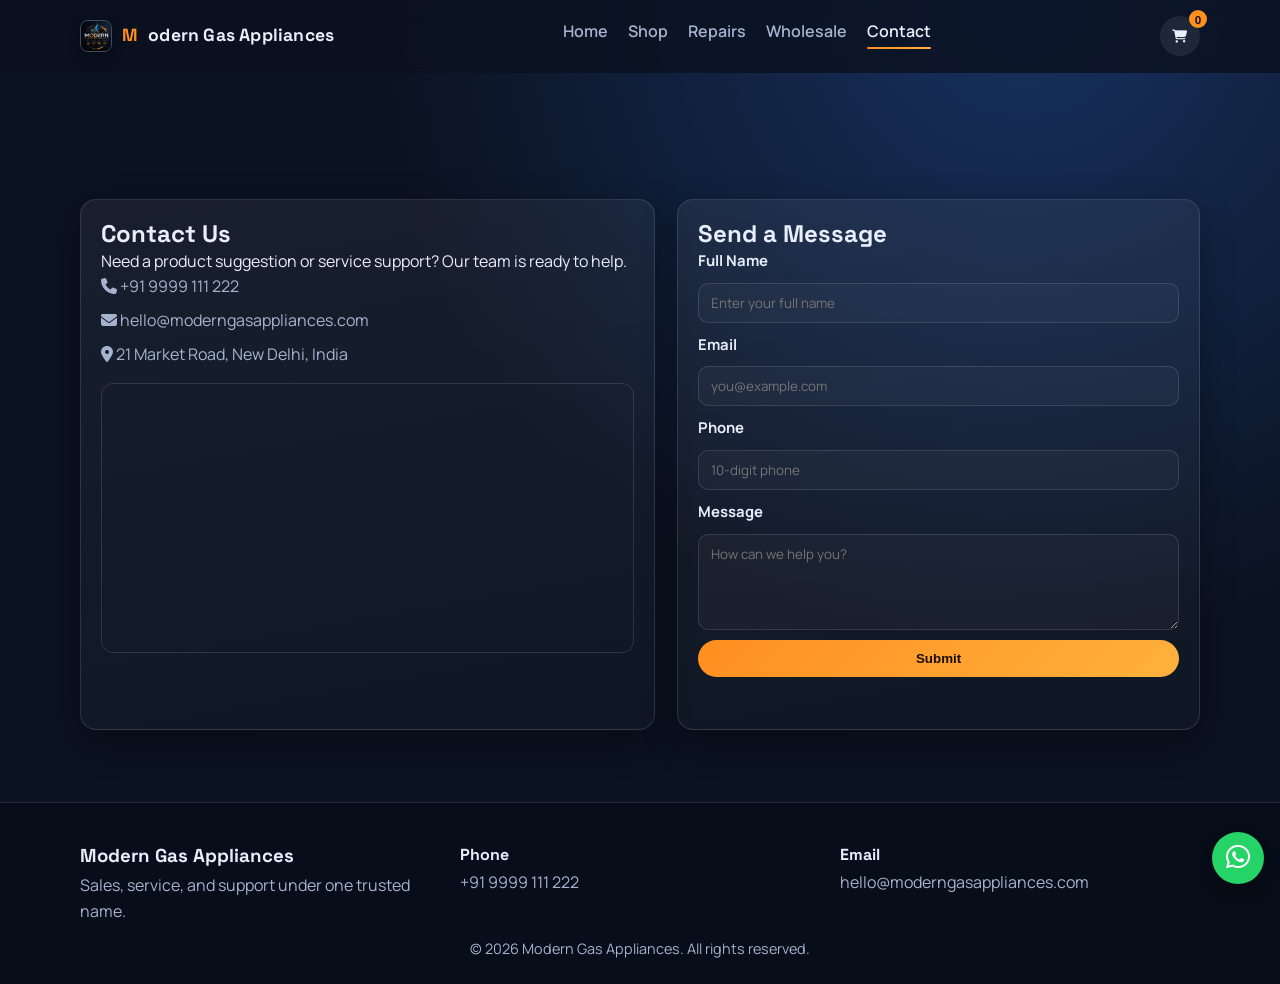
<file: contact.html>
﻿<!DOCTYPE html>
<html lang="en">
<head>
  <meta charset="UTF-8" />
  <meta name="viewport" content="width=device-width, initial-scale=1.0" />
  <title>Modern Gas Appliances | Contact</title>
  <meta name="description" content="Contact Modern Gas Appliances for sales, support, repair, and wholesale inquiries." />
  <link rel="preconnect" href="https://fonts.googleapis.com" />
  <link rel="preconnect" href="https://fonts.gstatic.com" crossorigin />
  <link href="https://fonts.googleapis.com/css2?family=Manrope:wght@400;500;600;700;800&family=Space+Grotesk:wght@500;600;700&display=swap" rel="stylesheet" />
  <link rel="stylesheet" href="https://cdnjs.cloudflare.com/ajax/libs/font-awesome/6.5.2/css/all.min.css" />
  <link rel="stylesheet" href="style.css" />
</head>
<body>
  <header class="site-header" id="top">
    <div class="container nav-wrap">
      <a class="logo" href="index.html"><span>M</span>odern Gas Appliances</a>
      <button class="mobile-toggle" aria-label="Toggle menu" aria-expanded="false" aria-controls="primaryNav">
        <span></span>
        <span></span>
        <span></span>
      </button>
      <nav class="site-nav" id="primaryNav">
        <a href="index.html">Home</a>
        <a href="shop.html">Shop</a>
        <a href="repair.html">Repairs</a>
        <a href="wholesale.html">Wholesale</a>
        <a href="contact.html" class="active">Contact</a>
      </nav>
      <button class="cart-btn" id="cartBtn" aria-label="Open cart">
        <i class="fa-solid fa-cart-shopping"></i>
        <span id="cartCount">0</span>
      </button>
    </div>
  </header>

  <main class="section page-top">
    <div class="container two-col">
      <section class="panel reveal">
        <h1>Contact Us</h1>
        <p>Need a product suggestion or service support? Our team is ready to help.</p>
        <div class="contact-list">
          <p><i class="fa-solid fa-phone"></i> +91 9999 111 222</p>
          <p><i class="fa-solid fa-envelope"></i> hello@moderngasappliances.com</p>
          <p><i class="fa-solid fa-location-dot"></i> 21 Market Road, New Delhi, India</p>
        </div>
        <div class="map-wrap">
          <iframe
            title="Modern Gas Appliances location"
            src="https://www.google.com/maps?q=New+Delhi+India&output=embed"
            loading="lazy"
            referrerpolicy="no-referrer-when-downgrade"></iframe>
        </div>
      </section>

      <section class="panel reveal">
        <h2>Send a Message</h2>
        <form class="smart-form" data-validate>
          <label for="contactFullName">Full Name</label>
          <input id="contactFullName" name="name" type="text" required minlength="3" placeholder="Enter your full name" />

          <label for="contactEmail">Email</label>
          <input id="contactEmail" name="email" type="email" required placeholder="you@example.com" />

          <label for="contactPhone">Phone</label>
          <input id="contactPhone" name="phone" type="tel" required pattern="[0-9]{10}" placeholder="10-digit phone" />

          <label for="contactMessage">Message</label>
          <textarea id="contactMessage" name="message" required minlength="15" placeholder="How can we help you?"></textarea>

          <button class="btn btn-primary btn-block" type="submit">Submit</button>
          <p class="form-msg" aria-live="polite"></p>
        </form>
      </section>
    </div>
  </main>

  <footer class="site-footer">
    <div class="container footer-grid">
      <div>
        <h3>Modern Gas Appliances</h3>
        <p>Sales, service, and support under one trusted name.</p>
      </div>
      <div>
        <h4>Phone</h4>
        <p>+91 9999 111 222</p>
      </div>
      <div>
        <h4>Email</h4>
        <p>hello@moderngasappliances.com</p>
      </div>
    </div>
    <p class="copyright">© 2026 Modern Gas Appliances. All rights reserved.</p>
  </footer>

  <aside class="cart-drawer" id="cartDrawer" aria-hidden="true">
    <div class="cart-header">
      <h3>Your Cart</h3>
      <button id="closeCart" aria-label="Close cart"><i class="fa-solid fa-xmark"></i></button>
    </div>
    <div id="cartItems"></div>
    <div class="cart-footer">
      <p>Total: <strong id="cartTotal">₹0</strong></p>
      <button class="btn btn-primary btn-block" id="checkoutBtn">Proceed to Checkout</button>
    </div>
  </aside>

  <a class="whatsapp-float" href="https://wa.me/919999111222" target="_blank" rel="noopener" aria-label="WhatsApp">
    <i class="fa-brands fa-whatsapp"></i>
  </a>

  <script src="script.js"></script>
</body>
</html>
</file>
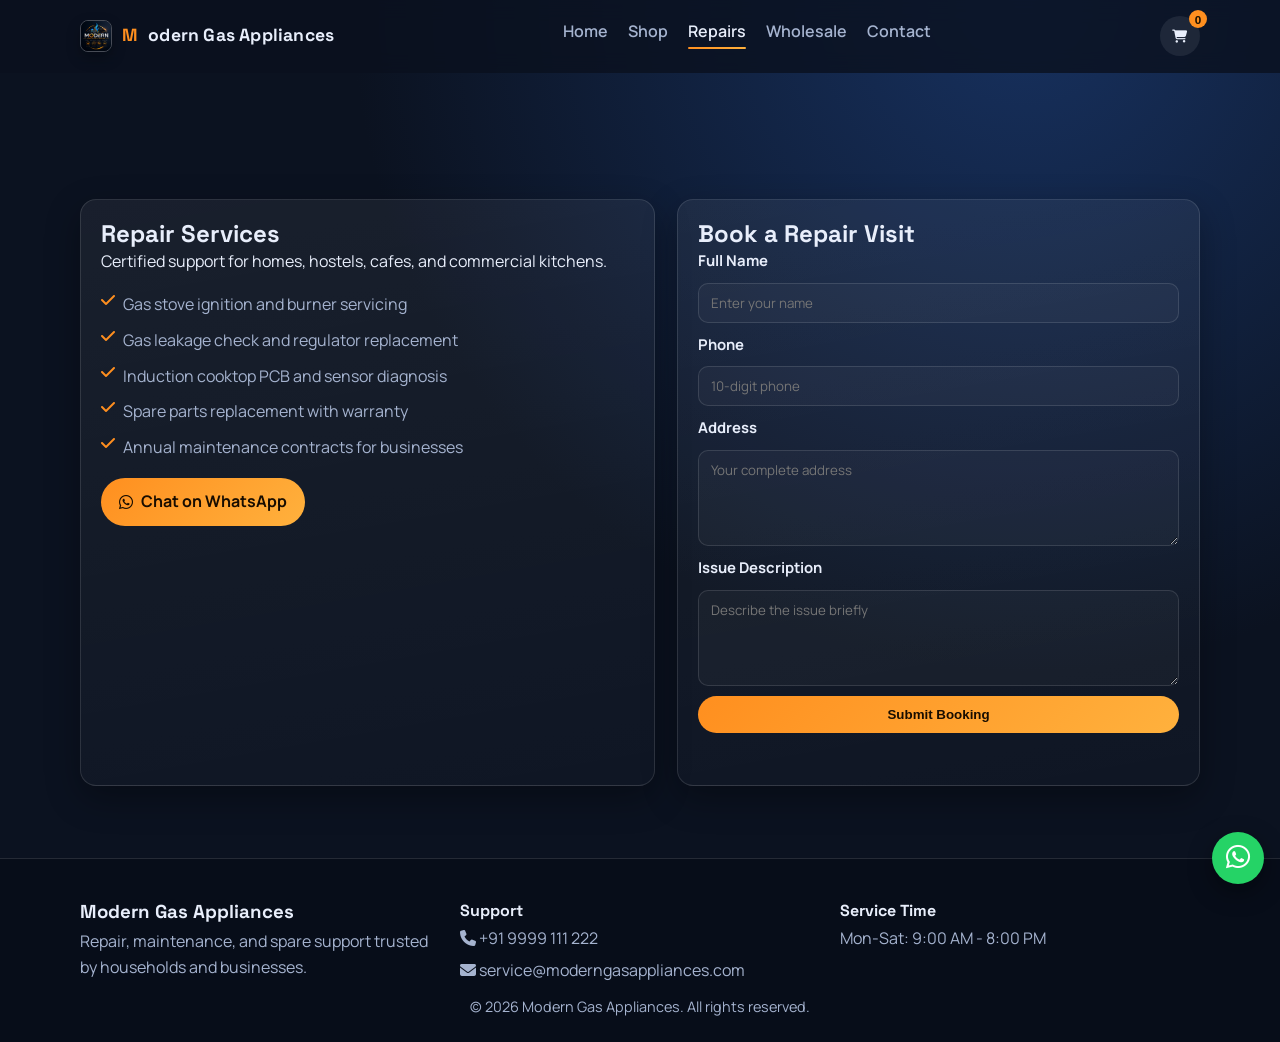
<file: repair.html>
﻿<!DOCTYPE html>
<html lang="en">
<head>
  <meta charset="UTF-8" />
  <meta name="viewport" content="width=device-width, initial-scale=1.0" />
  <title>Modern Gas Appliances | Repair Services</title>
  <meta name="description" content="Book professional gas stove and induction repair services with Modern Gas Appliances." />
  <link rel="preconnect" href="https://fonts.googleapis.com" />
  <link rel="preconnect" href="https://fonts.gstatic.com" crossorigin />
  <link href="https://fonts.googleapis.com/css2?family=Manrope:wght@400;500;600;700;800&family=Space+Grotesk:wght@500;600;700&display=swap" rel="stylesheet" />
  <link rel="stylesheet" href="https://cdnjs.cloudflare.com/ajax/libs/font-awesome/6.5.2/css/all.min.css" />
  <link rel="stylesheet" href="style.css" />
</head>
<body>
  <header class="site-header" id="top">
    <div class="container nav-wrap">
      <a class="logo" href="index.html"><span>M</span>odern Gas Appliances</a>
      <button class="mobile-toggle" aria-label="Toggle menu" aria-expanded="false" aria-controls="primaryNav">
        <span></span>
        <span></span>
        <span></span>
      </button>
      <nav class="site-nav" id="primaryNav">
        <a href="index.html">Home</a>
        <a href="shop.html">Shop</a>
        <a href="repair.html" class="active">Repairs</a>
        <a href="wholesale.html">Wholesale</a>
        <a href="contact.html">Contact</a>
      </nav>
      <button class="cart-btn" id="cartBtn" aria-label="Open cart">
        <i class="fa-solid fa-cart-shopping"></i>
        <span id="cartCount">0</span>
      </button>
    </div>
  </header>

  <main class="section page-top">
    <div class="container two-col">
      <section class="panel reveal">
        <h1>Repair Services</h1>
        <p>Certified support for homes, hostels, cafes, and commercial kitchens.</p>
        <ul class="service-list">
          <li><i class="fa-solid fa-check"></i> Gas stove ignition and burner servicing</li>
          <li><i class="fa-solid fa-check"></i> Gas leakage check and regulator replacement</li>
          <li><i class="fa-solid fa-check"></i> Induction cooktop PCB and sensor diagnosis</li>
          <li><i class="fa-solid fa-check"></i> Spare parts replacement with warranty</li>
          <li><i class="fa-solid fa-check"></i> Annual maintenance contracts for businesses</li>
        </ul>
        <a class="btn btn-primary" href="https://wa.me/919999111222" target="_blank" rel="noopener">
          <i class="fa-brands fa-whatsapp"></i> Chat on WhatsApp
        </a>
      </section>

      <section class="panel reveal">
        <h2>Book a Repair Visit</h2>
        <form class="smart-form" data-validate>
          <label for="repairName">Full Name</label>
          <input id="repairName" name="name" type="text" required minlength="3" placeholder="Enter your name" />

          <label for="repairPhone">Phone</label>
          <input id="repairPhone" name="phone" type="tel" required pattern="[0-9]{10}" placeholder="10-digit phone" />

          <label for="repairAddress">Address</label>
          <textarea id="repairAddress" name="address" required minlength="10" placeholder="Your complete address"></textarea>

          <label for="repairIssue">Issue Description</label>
          <textarea id="repairIssue" name="issue" required minlength="15" placeholder="Describe the issue briefly"></textarea>

          <button class="btn btn-primary btn-block" type="submit">Submit Booking</button>
          <p class="form-msg" aria-live="polite"></p>
        </form>
      </section>
    </div>
  </main>

  <footer class="site-footer">
    <div class="container footer-grid">
      <div>
        <h3>Modern Gas Appliances</h3>
        <p>Repair, maintenance, and spare support trusted by households and businesses.</p>
      </div>
      <div>
        <h4>Support</h4>
        <p><i class="fa-solid fa-phone"></i> +91 9999 111 222</p>
        <p><i class="fa-solid fa-envelope"></i> service@moderngasappliances.com</p>
      </div>
      <div>
        <h4>Service Time</h4>
        <p>Mon-Sat: 9:00 AM - 8:00 PM</p>
      </div>
    </div>
    <p class="copyright">© 2026 Modern Gas Appliances. All rights reserved.</p>
  </footer>

  <aside class="cart-drawer" id="cartDrawer" aria-hidden="true">
    <div class="cart-header">
      <h3>Your Cart</h3>
      <button id="closeCart" aria-label="Close cart"><i class="fa-solid fa-xmark"></i></button>
    </div>
    <div id="cartItems"></div>
    <div class="cart-footer">
      <p>Total: <strong id="cartTotal">₹0</strong></p>
      <button class="btn btn-primary btn-block" id="checkoutBtn">Proceed to Checkout</button>
    </div>
  </aside>

  <a class="whatsapp-float" href="https://wa.me/919999111222" target="_blank" rel="noopener" aria-label="WhatsApp">
    <i class="fa-brands fa-whatsapp"></i>
  </a>

  <script src="script.js"></script>
</body>
</html>
</file>
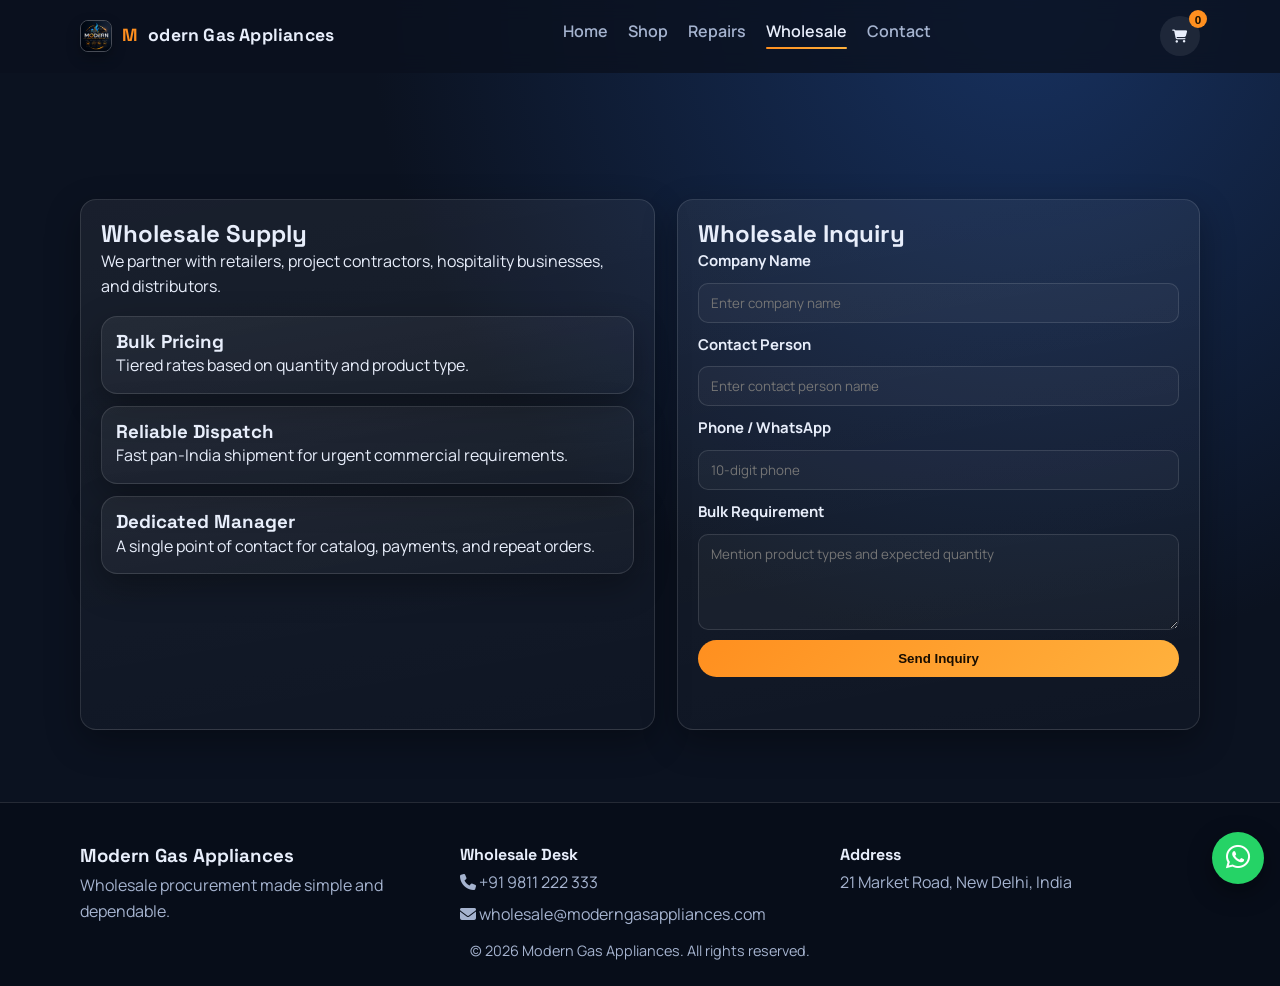
<file: wholesale.html>
﻿<!DOCTYPE html>
<html lang="en">
<head>
  <meta charset="UTF-8" />
  <meta name="viewport" content="width=device-width, initial-scale=1.0" />
  <title>Modern Gas Appliances | Wholesale</title>
  <meta name="description" content="Wholesale gas and induction appliances with competitive bulk pricing." />
  <link rel="preconnect" href="https://fonts.googleapis.com" />
  <link rel="preconnect" href="https://fonts.gstatic.com" crossorigin />
  <link href="https://fonts.googleapis.com/css2?family=Manrope:wght@400;500;600;700;800&family=Space+Grotesk:wght@500;600;700&display=swap" rel="stylesheet" />
  <link rel="stylesheet" href="https://cdnjs.cloudflare.com/ajax/libs/font-awesome/6.5.2/css/all.min.css" />
  <link rel="stylesheet" href="style.css" />
</head>
<body>
  <header class="site-header" id="top">
    <div class="container nav-wrap">
      <a class="logo" href="index.html"><span>M</span>odern Gas Appliances</a>
      <button class="mobile-toggle" aria-label="Toggle menu" aria-expanded="false" aria-controls="primaryNav">
        <span></span>
        <span></span>
        <span></span>
      </button>
      <nav class="site-nav" id="primaryNav">
        <a href="index.html">Home</a>
        <a href="shop.html">Shop</a>
        <a href="repair.html">Repairs</a>
        <a href="wholesale.html" class="active">Wholesale</a>
        <a href="contact.html">Contact</a>
      </nav>
      <button class="cart-btn" id="cartBtn" aria-label="Open cart">
        <i class="fa-solid fa-cart-shopping"></i>
        <span id="cartCount">0</span>
      </button>
    </div>
  </header>

  <main class="section page-top">
    <div class="container two-col">
      <section class="panel reveal">
        <h1>Wholesale Supply</h1>
        <p>We partner with retailers, project contractors, hospitality businesses, and distributors.</p>
        <div class="info-stack">
          <article>
            <h3>Bulk Pricing</h3>
            <p>Tiered rates based on quantity and product type.</p>
          </article>
          <article>
            <h3>Reliable Dispatch</h3>
            <p>Fast pan-India shipment for urgent commercial requirements.</p>
          </article>
          <article>
            <h3>Dedicated Manager</h3>
            <p>A single point of contact for catalog, payments, and repeat orders.</p>
          </article>
        </div>
      </section>

      <section class="panel reveal">
        <h2>Wholesale Inquiry</h2>
        <form class="smart-form" data-validate>
          <label for="companyName">Company Name</label>
          <input id="companyName" name="company" type="text" required minlength="2" placeholder="Enter company name" />

          <label for="contactName">Contact Person</label>
          <input id="contactName" name="contact" type="text" required minlength="3" placeholder="Enter contact person name" />

          <label for="whatsappPhone">Phone / WhatsApp</label>
          <input id="whatsappPhone" name="phone" type="tel" required pattern="[0-9]{10}" placeholder="10-digit phone" />

          <label for="bulkRequirements">Bulk Requirement</label>
          <textarea id="bulkRequirements" name="requirements" required minlength="15" placeholder="Mention product types and expected quantity"></textarea>

          <button class="btn btn-primary btn-block" type="submit">Send Inquiry</button>
          <p class="form-msg" aria-live="polite"></p>
        </form>
      </section>
    </div>
  </main>

  <footer class="site-footer">
    <div class="container footer-grid">
      <div>
        <h3>Modern Gas Appliances</h3>
        <p>Wholesale procurement made simple and dependable.</p>
      </div>
      <div>
        <h4>Wholesale Desk</h4>
        <p><i class="fa-solid fa-phone"></i> +91 9811 222 333</p>
        <p><i class="fa-solid fa-envelope"></i> wholesale@moderngasappliances.com</p>
      </div>
      <div>
        <h4>Address</h4>
        <p>21 Market Road, New Delhi, India</p>
      </div>
    </div>
    <p class="copyright">© 2026 Modern Gas Appliances. All rights reserved.</p>
  </footer>

  <aside class="cart-drawer" id="cartDrawer" aria-hidden="true">
    <div class="cart-header">
      <h3>Your Cart</h3>
      <button id="closeCart" aria-label="Close cart"><i class="fa-solid fa-xmark"></i></button>
    </div>
    <div id="cartItems"></div>
    <div class="cart-footer">
      <p>Total: <strong id="cartTotal">₹0</strong></p>
      <button class="btn btn-primary btn-block" id="checkoutBtn">Proceed to Checkout</button>
    </div>
  </aside>

  <a class="whatsapp-float" href="https://wa.me/919999111222" target="_blank" rel="noopener" aria-label="WhatsApp">
    <i class="fa-brands fa-whatsapp"></i>
  </a>

  <script src="script.js"></script>
</body>
</html>
</file>
<file: style.css>
﻿:root {
  --bg: #0b1220;
  --bg-soft: #101a2d;
  --card: #15233e;
  --text: #e8eefb;
  --muted: #a5b3cf;
  --accent: #ff8f1f;
  --accent-2: #1ea7fd;
  --line: rgba(255, 255, 255, 0.12);
  --success: #2dd36f;
  --danger: #ff5d6c;
  --radius: 16px;
  --shadow: 0 12px 35px rgba(0, 0, 0, 0.32);
}

* {
  box-sizing: border-box;
  margin: 0;
  padding: 0;
}

html {
  scroll-behavior: smooth;
}

body {
  font-family: "Manrope", sans-serif;
  color: var(--text);
  background: radial-gradient(circle at 80% 0%, #17315f 0%, var(--bg) 46%);
  line-height: 1.6;
}

body.splash-lock {
  overflow: hidden;
}

img {
  max-width: 100%;
  display: block;
}

a {
  color: inherit;
  text-decoration: none;
}

.container {
  width: min(1120px, 92%);
  margin: 0 auto;
}

.section {
  padding: 72px 0;
}

.page-top {
  padding-top: 126px;
}

.alt-bg {
  background: linear-gradient(180deg, rgba(255, 255, 255, 0.01), rgba(255, 255, 255, 0.04));
}

.section-head {
  margin-bottom: 24px;
}

.section-head h1,
.section-head h2,
h1,
h2,
h3,
h4,
.logo {
  font-family: "Space Grotesk", sans-serif;
  line-height: 1.2;
}

.section-head p {
  color: var(--muted);
  margin-top: 8px;
}

.site-header {
  position: sticky;
  top: 0;
  z-index: 50;
  background: rgba(10, 17, 30, 0.8);
  border-bottom: 1px solid transparent;
  backdrop-filter: blur(10px);
  transition: border-color 0.3s ease, background 0.3s ease;
}

.site-header.scrolled {
  border-bottom-color: var(--line);
  background: rgba(10, 17, 30, 0.95);
}

.nav-wrap {
  min-height: 72px;
  display: flex;
  align-items: center;
  justify-content: space-between;
  gap: 14px;
  position: relative;
}

.logo {
  display: inline-flex;
  align-items: center;
  gap: 10px;
  font-size: 1.1rem;
  font-weight: 700;
  letter-spacing: 0.2px;
}

.logo-mark {
  width: 32px;
  height: 32px;
  border-radius: 8px;
  object-fit: cover;
  border: 1px solid rgba(255, 255, 255, 0.25);
  box-shadow: 0 6px 14px rgba(0, 0, 0, 0.28);
  flex-shrink: 0;
}

.logo span {
  color: var(--accent);
}

.site-nav {
  display: flex;
  flex-direction: column;
  align-items: flex-start;
  position: absolute;
  top: 72px;
  left: 0;
  right: 0;
  background: #0d172a;
  border-bottom: 1px solid var(--line);
  padding: 14px 4%;
  max-height: 0;
  opacity: 0;
  overflow: hidden;
  transform: translateY(-8px);
  pointer-events: none;
  visibility: hidden;
  transition: max-height 0.35s ease, opacity 0.3s ease, transform 0.35s ease;
}

.site-nav.open {
  max-height: 340px;
  opacity: 1;
  transform: translateY(0);
  pointer-events: auto;
  visibility: visible;
}

.site-nav a {
  color: var(--muted);
  font-weight: 600;
  padding: 10px 0;
  transition: color 0.25s ease;
  position: relative;
  display: inline-block;
}

.site-nav a:hover,
.site-nav a.active {
  color: var(--text);
}

.site-nav a::after {
  content: "";
  position: absolute;
  left: 0;
  bottom: 4px;
  width: 100%;
  height: 2px;
  background: linear-gradient(90deg, var(--accent), #ffb13d);
  transform: scaleX(0);
  transform-origin: left;
  transition: transform 0.3s ease;
  border-radius: 99px;
}

.site-nav a:hover::after,
.site-nav a.active::after {
  transform: scaleX(1);
}

.mobile-toggle,
.cart-btn,
.modal-close,
#closeCart {
  border: 0;
  background: transparent;
  color: var(--text);
  cursor: pointer;
}

.mobile-toggle {
  width: 42px;
  height: 42px;
  border-radius: 10px;
  border: 1px solid var(--line);
  background: rgba(255, 255, 255, 0.04);
  display: grid;
  place-items: center;
  padding: 0;
}

.mobile-toggle span {
  grid-area: 1 / 1;
  width: 18px;
  height: 2px;
  background: var(--text);
  border-radius: 99px;
  transition: transform 0.3s ease, opacity 0.2s ease;
}

.mobile-toggle span:nth-child(1) {
  transform: translateY(-6px);
}

.mobile-toggle span:nth-child(3) {
  transform: translateY(6px);
}

.mobile-toggle.active span:nth-child(1) {
  transform: rotate(45deg);
}

.mobile-toggle.active span:nth-child(2) {
  opacity: 0;
}

.mobile-toggle.active span:nth-child(3) {
  transform: rotate(-45deg);
}

.cart-btn {
  width: 40px;
  height: 40px;
  border-radius: 999px;
  background: rgba(255, 255, 255, 0.08);
  position: relative;
}

.cart-btn span {
  position: absolute;
  top: -6px;
  right: -7px;
  min-width: 18px;
  height: 18px;
  border-radius: 999px;
  background: var(--accent);
  color: #1a1002;
  font-size: 0.73rem;
  display: grid;
  place-items: center;
  font-weight: 800;
}

.hero {
  padding: 110px 0 70px;
}

.hero-grid,
.two-col {
  display: grid;
  gap: 22px;
}

.hero-content h1 {
  font-size: clamp(1.8rem, 5vw, 3rem);
  margin: 8px 0 14px;
}

.hero-content p {
  color: var(--muted);
  max-width: 58ch;
}

.eyebrow {
  color: var(--accent);
  font-weight: 700;
  letter-spacing: 0.4px;
}

.hero-card,
.panel,
.category-card,
.icon-box,
.testimonial,
.product-card,
.modal-card,
.filter-row,
.info-stack article {
  background: linear-gradient(170deg, rgba(255, 255, 255, 0.06), rgba(255, 255, 255, 0.02));
  border: 1px solid var(--line);
  border-radius: var(--radius);
  box-shadow: var(--shadow);
}

.hero-card,
.panel,
.category-card,
.icon-box,
.testimonial,
.product-card {
  padding: 20px;
}

.hero-card a {
  color: var(--accent-2);
  font-weight: 700;
}

.hero-card ul {
  margin-top: 14px;
  list-style: none;
}

.hero-card li {
  display: flex;
  align-items: center;
  gap: 8px;
  color: var(--muted);
  margin-bottom: 8px;
}

.hero-card i,
.category-card i,
.icon-box i,
.service-list i {
  color: var(--accent);
}

.btn {
  display: inline-flex;
  align-items: center;
  justify-content: center;
  gap: 8px;
  border: 0;
  border-radius: 999px;
  padding: 11px 18px;
  font-weight: 700;
  cursor: pointer;
  transition: transform 0.25s ease, box-shadow 0.25s ease;
}

.btn:hover {
  transform: translateY(-2px);
}

.btn-primary {
  background: linear-gradient(135deg, var(--accent), #ffb13d);
  color: #180d00;
}

.btn-primary:hover {
  box-shadow: 0 8px 25px rgba(255, 143, 31, 0.4);
}

.btn-outline {
  border: 1px solid var(--line);
  color: var(--text);
  background: transparent;
}

.btn-block {
  width: 100%;
}

.cta-row {
  margin-top: 22px;
  display: flex;
  gap: 12px;
  flex-wrap: wrap;
}

.grid-three,
.grid-four,
.product-grid {
  display: grid;
  gap: 18px;
}

.category-card i,
.icon-box i {
  font-size: 1.4rem;
  margin-bottom: 10px;
}

.category-card p,
.icon-box p,
.testimonial p {
  color: var(--muted);
}

.testimonial cite {
  margin-top: 10px;
  display: block;
  color: var(--text);
  font-weight: 700;
  font-style: normal;
}

.product-card {
  display: flex;
  flex-direction: column;
  gap: 12px;
  transition: transform 0.3s ease;
}

.product-card:hover {
  transform: translateY(-4px);
}

.product-slider {
  position: relative;
  height: 220px;
  border-radius: 12px;
  overflow: hidden;
}

.product-thumb {
  height: 220px;
  width: 100%;
  border-radius: 12px;
  object-fit: contain;
  background: #f3f6fb;
  padding: 14px;
}

.product-slider .product-thumb {
  position: absolute;
  inset: 0;
  opacity: 0;
  transition: opacity 0.6s ease;
}

.product-slider .product-thumb.active {
  opacity: 1;
}

.slider-dots {
  position: absolute;
  left: 50%;
  bottom: 10px;
  transform: translateX(-50%);
  display: flex;
  gap: 6px;
  z-index: 2;
}

.slider-dots .dot {
  width: 7px;
  height: 7px;
  border-radius: 99px;
  background: rgba(255, 255, 255, 0.6);
}

.slider-dots .dot.active {
  background: var(--accent);
}

.tag {
  width: fit-content;
  font-size: 0.76rem;
  color: #081126;
  background: #ccecff;
  padding: 3px 10px;
  border-radius: 999px;
  text-transform: capitalize;
  font-weight: 700;
}

.price-row {
  display: flex;
  align-items: center;
  justify-content: space-between;
  gap: 10px;
}

.price-row strong {
  font-size: 1.1rem;
}

.card-actions {
  display: flex;
  gap: 10px;
}

.card-actions .btn {
  flex: 1;
}

.filter-row {
  display: flex;
  flex-wrap: wrap;
  gap: 10px;
  margin-bottom: 20px;
  padding: 12px;
}

.filter-btn {
  border: 1px solid var(--line);
  background: rgba(255, 255, 255, 0.03);
  color: var(--text);
  border-radius: 999px;
  padding: 8px 12px;
  cursor: pointer;
  font-weight: 700;
}

.filter-btn.active,
.filter-btn:hover {
  background: var(--accent);
  color: #1a1002;
  border-color: transparent;
}

.cart-drawer {
  position: fixed;
  top: 0;
  right: -100%;
  width: min(380px, 100%);
  height: 100vh;
  height: 100dvh;
  background: #0c1628;
  border-left: 1px solid var(--line);
  z-index: 99;
  display: grid;
  grid-template-rows: auto 1fr auto;
  transition: right 0.35s ease;
}

.cart-drawer.open {
  right: 0;
}

.cart-header,
.cart-footer {
  padding: 16px;
  border-bottom: 1px solid var(--line);
}

.cart-footer {
  border-bottom: 0;
  border-top: 1px solid var(--line);
  background: #0c1628;
  position: sticky;
  bottom: 0;
  padding-bottom: calc(16px + env(safe-area-inset-bottom, 0px));
}

#cartItems {
  padding: 12px 16px;
  overflow: auto;
  display: grid;
  gap: 10px;
  min-height: 0;
}

.cart-item {
  padding: 10px;
  border: 1px solid var(--line);
  border-radius: 10px;
  display: grid;
  grid-template-columns: 56px 1fr auto;
  gap: 8px;
  align-items: center;
}

.cart-item-thumb {
  width: 56px;
  height: 56px;
  border-radius: 8px;
  object-fit: contain;
  background: #f3f6fb;
  padding: 4px;
}

.cart-item small {
  color: var(--muted);
}

.qty-row {
  display: flex;
  gap: 6px;
  align-items: center;
}

.qty-row button {
  width: 24px;
  height: 24px;
  border-radius: 7px;
  border: 1px solid var(--line);
  background: transparent;
  color: var(--text);
  cursor: pointer;
}

.modal {
  position: fixed;
  inset: 0;
  background: rgba(2, 7, 15, 0.76);
  display: none;
  place-items: center;
  z-index: 100;
  padding: 18px;
}

.modal.show {
  display: grid;
}

.modal-card {
  width: min(480px, 100%);
  padding: 20px;
  position: relative;
}

.modal-close {
  position: absolute;
  top: 12px;
  right: 12px;
  font-size: 1.1rem;
}

.modal-main-image {
  border-radius: 12px;
  max-height: 320px;
  width: 100%;
  object-fit: contain;
  background: #f3f6fb;
  padding: 14px;
  margin: 6px 0 14px;
}

.modal-gallery {
  margin-top: 4px;
}

.modal-main-image {
  cursor: zoom-in;
}

.modal-thumbs {
  display: flex;
  gap: 8px;
  flex-wrap: wrap;
  margin: -6px 0 12px;
}

.modal-thumbs button {
  width: 56px;
  height: 56px;
  border: 1px solid var(--line);
  border-radius: 10px;
  padding: 3px;
  background: rgba(255, 255, 255, 0.04);
  cursor: pointer;
}

.modal-thumbs button.active {
  border-color: var(--accent);
  box-shadow: 0 0 0 2px rgba(255, 143, 31, 0.25);
}

.modal-thumbs img {
  width: 100%;
  height: 100%;
  object-fit: contain;
  background: #f3f6fb;
  border-radius: 7px;
  padding: 2px;
}

.image-lightbox {
  position: fixed;
  inset: 0;
  background: rgba(4, 9, 18, 0.9);
  z-index: 120;
  display: none;
  place-items: center;
  padding: 24px;
}

.image-lightbox.show {
  display: grid;
}

.image-lightbox img {
  max-width: min(96vw, 1200px);
  max-height: 90vh;
  object-fit: contain;
  border-radius: 14px;
  background: #edf2fc;
  padding: 14px;
}

.lightbox-close {
  position: absolute;
  top: 18px;
  right: 18px;
  width: 40px;
  height: 40px;
  border-radius: 999px;
  border: 1px solid var(--line);
  background: rgba(255, 255, 255, 0.08);
  color: var(--text);
  cursor: pointer;
}

.modal-meta {
  display: flex;
  justify-content: space-between;
  align-items: center;
  margin: 14px 0;
}

.smart-form {
  display: grid;
  gap: 10px;
}

label {
  font-weight: 700;
  font-size: 0.93rem;
}

input,
textarea {
  width: 100%;
  border: 1px solid var(--line);
  background: rgba(255, 255, 255, 0.03);
  color: var(--text);
  border-radius: 10px;
  padding: 10px 12px;
  font-family: inherit;
  outline: none;
}

input:focus,
textarea:focus {
  border-color: var(--accent-2);
}

textarea {
  min-height: 96px;
  resize: vertical;
}

.form-msg {
  min-height: 22px;
  font-size: 0.92rem;
}

.form-msg.success {
  color: var(--success);
}

.form-msg.error {
  color: var(--danger);
}

.service-list {
  list-style: none;
  margin: 18px 0;
}

.service-list li {
  margin-bottom: 10px;
  color: var(--muted);
  display: flex;
  gap: 8px;
}

.info-stack {
  display: grid;
  gap: 12px;
  margin-top: 16px;
}

.info-stack article {
  padding: 14px;
}

.contact-list p {
  margin-bottom: 8px;
  color: var(--muted);
}

.map-wrap {
  margin-top: 16px;
  border-radius: 12px;
  overflow: hidden;
  border: 1px solid var(--line);
}

.map-wrap iframe {
  width: 100%;
  height: 260px;
  border: 0;
}

.site-footer {
  border-top: 1px solid var(--line);
  background: rgba(5, 10, 20, 0.6);
  padding: 42px 0 18px;
}

.footer-grid {
  display: grid;
  gap: 20px;
}

.site-footer p,
.site-footer a {
  color: var(--muted);
  margin: 6px 0;
  display: block;
}

.site-footer a:hover {
  color: var(--text);
}

.copyright {
  text-align: center;
  margin-top: 20px;
  color: #8392af;
  font-size: 0.9rem;
}

.whatsapp-float {
  position: fixed;
  right: 16px;
  bottom: 16px;
  width: 52px;
  height: 52px;
  border-radius: 999px;
  background: #25d366;
  color: white;
  display: grid;
  place-items: center;
  font-size: 1.7rem;
  box-shadow: 0 8px 24px rgba(0, 0, 0, 0.4);
  z-index: 40;
  transition: transform 0.2s ease;
}

.whatsapp-float:hover {
  transform: scale(1.08);
}

.reveal {
  opacity: 0;
  transform: translateY(20px);
  transition: opacity 0.5s ease, transform 0.5s ease;
}

.reveal.in-view {
  opacity: 1;
  transform: translateY(0);
}

.splash-screen {
  position: fixed;
  inset: 0;
  z-index: 200;
  display: grid;
  place-items: center;
  background:
    radial-gradient(circle at 50% 35%, rgba(30, 167, 253, 0.2), transparent 45%),
    radial-gradient(circle at 50% 65%, rgba(255, 143, 31, 0.14), transparent 48%),
    #060d1b;
  opacity: 0;
  transition: opacity 0.45s ease;
}

.splash-screen.show {
  opacity: 1;
}

.splash-screen.hide {
  opacity: 0;
}

.splash-inner {
  width: min(520px, 88vw);
  text-align: center;
  position: relative;
  animation: splash-rise 0.7s ease both;
}

.splash-glow {
  position: absolute;
  inset: 14% 12% auto;
  height: 180px;
  background: radial-gradient(circle, rgba(30, 167, 253, 0.35), transparent 70%);
  filter: blur(14px);
  z-index: -1;
}

.splash-logo {
  width: min(340px, 70vw);
  margin: 0 auto 14px;
  border-radius: 18px;
  box-shadow: 0 16px 45px rgba(0, 0, 0, 0.45);
  animation: splash-float 2.6s ease-in-out infinite;
  transform-origin: center;
  transition: transform 0.72s cubic-bezier(0.22, 0.61, 0.36, 1), opacity 0.5s ease;
}

.splash-inner h2 {
  font-size: clamp(1.3rem, 3.8vw, 1.9rem);
  margin-bottom: 4px;
}

.splash-inner p {
  color: #b9c8e8;
  letter-spacing: 0.6px;
  font-size: 0.88rem;
  text-transform: uppercase;
}

.splash-bar {
  width: min(300px, 70vw);
  height: 5px;
  border-radius: 999px;
  background: rgba(255, 255, 255, 0.16);
  margin: 18px auto 0;
  overflow: hidden;
}

.splash-bar span {
  display: block;
  height: 100%;
  border-radius: inherit;
  background: linear-gradient(90deg, var(--accent), var(--accent-2));
  transform: translateX(-100%);
  animation: splash-progress 2.1s ease forwards;
}

.splash-screen.to-nav .splash-inner h2,
.splash-screen.to-nav .splash-inner p,
.splash-screen.to-nav .splash-bar,
.splash-screen.to-nav .splash-glow {
  opacity: 0;
  transform: translateY(-8px);
  transition: opacity 0.35s ease, transform 0.35s ease;
}

.splash-screen.to-nav .splash-logo {
  animation: none;
  transform: translate(var(--tx, 0), var(--ty, 0)) scale(var(--ts, 0.2));
  opacity: 0.25;
}

@keyframes splash-rise {
  from {
    opacity: 0;
    transform: translateY(16px) scale(0.98);
  }
  to {
    opacity: 1;
    transform: translateY(0) scale(1);
  }
}

@keyframes splash-progress {
  to {
    transform: translateX(0);
  }
}

@keyframes splash-float {
  0%,
  100% {
    transform: translateY(0);
  }
  50% {
    transform: translateY(-6px);
  }
}

@media (min-width: 700px) {
  .grid-three {
    grid-template-columns: repeat(2, minmax(0, 1fr));
  }

  .product-grid {
    grid-template-columns: repeat(2, minmax(0, 1fr));
  }

  .two-col {
    grid-template-columns: 1.1fr 1fr;
  }

  .footer-grid {
    grid-template-columns: repeat(3, minmax(0, 1fr));
  }
}

@media (min-width: 940px) {
  .mobile-toggle {
    display: none;
  }

  .site-nav {
    position: static;
    display: flex;
    flex-direction: row;
    align-items: center;
    background: transparent;
    border: 0;
    padding: 0;
    gap: 20px;
    max-height: none;
    opacity: 1;
    overflow: visible;
    transform: none;
    pointer-events: auto;
    visibility: visible;
    transition: none;
  }

  .site-nav a {
    padding: 0 0 8px;
  }

  .hero-grid {
    grid-template-columns: 1.2fr 0.8fr;
    align-items: center;
  }

  .grid-three {
    grid-template-columns: repeat(3, minmax(0, 1fr));
  }

  .grid-four {
    grid-template-columns: repeat(4, minmax(0, 1fr));
  }

  .product-grid {
    grid-template-columns: repeat(3, minmax(0, 1fr));
  }
}
</file>
